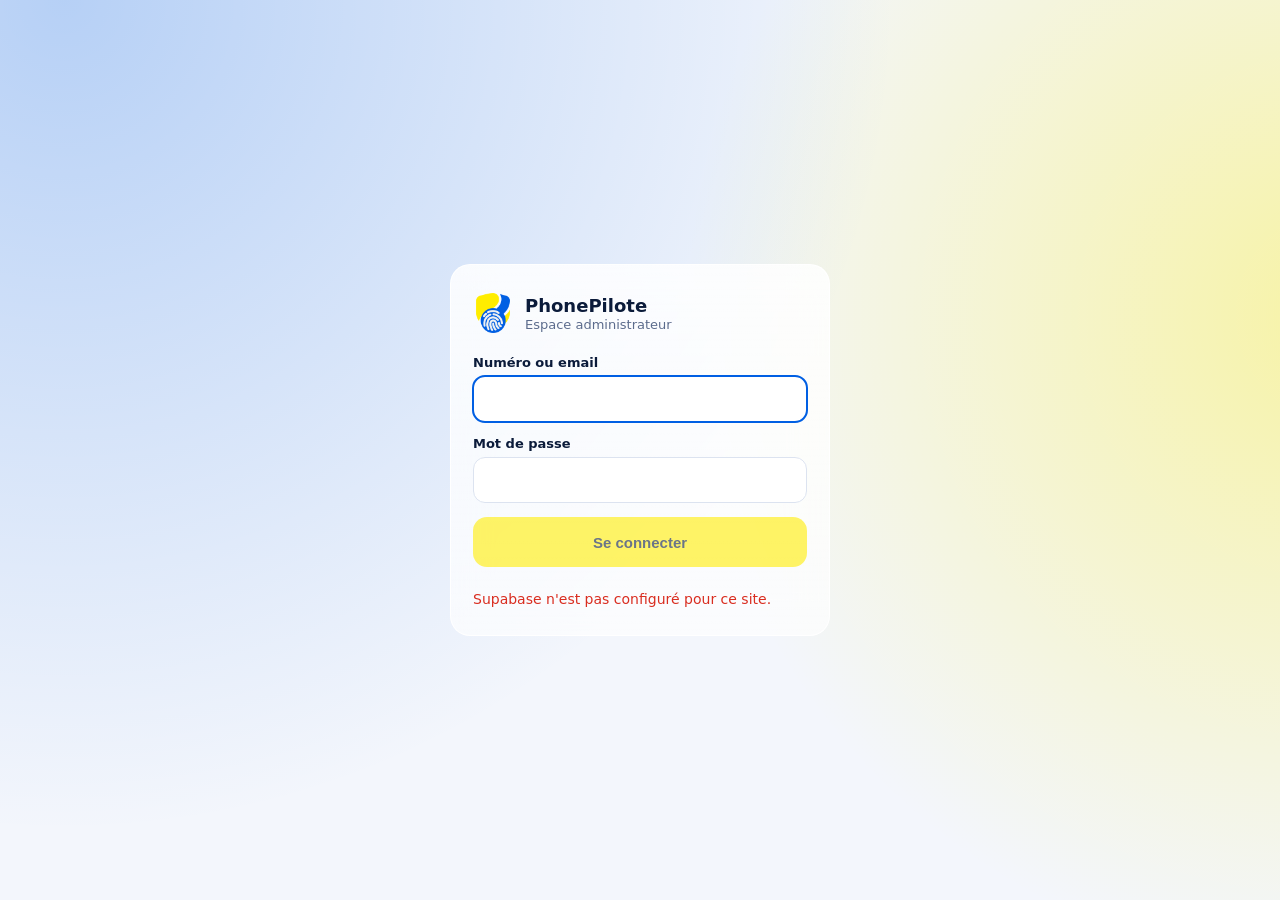
<file: web/admin/index.html>
<!doctype html>
<html lang="fr">
<head>
<meta charset="utf-8">
<meta name="viewport" content="width=device-width, initial-scale=1">
<meta name="robots" content="noindex, nofollow">
<meta name="referrer" content="no-referrer">
<title>PhonePilote — Admin</title>
<link rel="icon" href="../favicon.png">
<link rel="stylesheet" href="admin.css">
</head>
<body>

<!-- Connexion -->
<main id="login" class="center" hidden>
  <form id="loginForm" class="glass card" autocomplete="on">
    <div class="brand"><img src="../logo.png" alt=""><div><b>PhonePilote</b><span>Espace administrateur</span></div></div>
    <label>Numéro ou email<input id="ident" name="username" autocomplete="username" required></label>
    <label>Mot de passe<input id="pass" name="password" type="password" autocomplete="current-password" required></label>
    <button id="loginBtn" class="btn" type="submit">Se connecter</button>
    <p id="loginErr" class="err" role="alert"></p>
  </form>
</main>

<!-- Tableau de bord -->
<div id="app" hidden>
  <header class="top">
    <div class="brand"><img src="../logo.png" alt=""><div><b>PhonePilote</b><span>Admin · <span id="who"></span></span></div></div>
    <div class="actions">
      <button id="refresh" class="ghost" type="button">Actualiser</button>
      <button id="logout" class="ghost" type="button">Déconnexion</button>
    </div>
  </header>

  <p class="demo">Mode démo (avant agréments) : les actions à distance ne sont possibles que sur les téléphones marqués <b>« Test »</b>. L'ouverture à tous les utilisateurs se fera après obtention des agréments.</p>

  <section id="stats" class="stats"></section>

  <nav id="tabs" class="tabs">
    <button data-tab="devices" class="on" type="button">Téléphones</button>
    <button data-tab="users" type="button">Utilisateurs</button>
    <button data-tab="commands" type="button">Commandes</button>
    <button data-tab="locations" type="button">Positions</button>
    <button data-tab="versions" type="button">Versions</button>
  </nav>

  <div class="bar">
    <input id="search" type="search" placeholder="Rechercher (numéro, nom, modèle, IMEI…)">
    <span id="count" class="muted"></span>
  </div>

  <div class="glass wrap"><table id="table"></table></div>
  <p id="appNote" class="note-ok" role="status"></p>
  <p id="appErr" class="err" role="alert"></p>
</div>

<script src="config.js"></script>
<script src="app.js"></script>
</body>
</html>
</file>
<file: web/admin/admin.css>
:root{--blue:#005FE3;--deep:#003C9E;--yellow:#FFED00;--ink:#0B1B3A;--muted:#5B6B8C;--bg:#F3F6FC;--line:#DCE3F0;--ok:#0E9F6E;--bad:#D92D20}
*{box-sizing:border-box;margin:0;padding:0}
[hidden]{display:none!important}
body{font-family:system-ui,-apple-system,"Segoe UI",Roboto,sans-serif;color:var(--ink);background:var(--bg);min-height:100vh;font-size:14px;
  background-image:radial-gradient(circle at 5% 0%,rgba(0,95,227,.25),transparent 55%),
    radial-gradient(circle at 105% 35%,rgba(255,237,0,.35),transparent 45%);background-attachment:fixed}
.glass{background:linear-gradient(180deg,rgba(255,255,255,.85),rgba(255,255,255,.65));border:1px solid rgba(255,255,255,.9);
  border-radius:20px;backdrop-filter:blur(18px);-webkit-backdrop-filter:blur(18px)}
.brand{display:flex;align-items:center;gap:12px}
.brand img{width:40px;height:40px}
.brand b{font-size:18px;display:block}
.brand span{font-size:13px;color:var(--muted)}
.muted{color:var(--muted)}
.err{color:var(--bad);font-size:14px;margin-top:10px;min-height:1em}

.center{min-height:100vh;display:grid;place-items:center;padding:16px}
.card{width:100%;max-width:380px;padding:28px 22px;display:grid;gap:14px}
.card .brand{margin-bottom:8px}
label{display:grid;gap:6px;font-weight:600;font-size:13px}
input{height:46px;border:1px solid var(--line);border-radius:12px;padding:0 14px;font:inherit;background:#fff;color:var(--ink);width:100%}
input:focus{outline:2px solid var(--blue);outline-offset:-1px}
.btn{height:50px;border:0;border-radius:14px;font-weight:700;font-size:15px;background:var(--yellow);color:var(--ink);cursor:pointer}
.btn:disabled{opacity:.6;cursor:wait}

#app{max-width:1280px;margin:0 auto;padding:20px 16px 48px}
.top{display:flex;justify-content:space-between;align-items:center;gap:12px;flex-wrap:wrap}
.actions{display:flex;gap:8px}
.ghost{height:38px;padding:0 14px;border-radius:10px;border:1px solid var(--line);background:#fff;color:var(--ink);font:inherit;font-weight:600;cursor:pointer}
.ghost:hover{border-color:var(--blue)}
.demo{margin:16px 0;padding:10px 14px;border-radius:12px;background:rgba(255,237,0,.35);font-size:13px}

.stats{display:grid;grid-template-columns:repeat(auto-fit,minmax(150px,1fr));gap:10px;margin-bottom:16px}
.stat{padding:14px 16px}
.stat b{display:block;font-size:24px}
.stat span{font-size:12px;color:var(--muted)}

.tabs{display:flex;gap:6px;overflow-x:auto;padding-bottom:4px}
.tabs button{flex:none;height:36px;padding:0 14px;border-radius:999px;border:1px solid var(--line);background:#fff;font:inherit;font-weight:600;color:var(--muted);cursor:pointer}
.tabs button.on{background:var(--blue);border-color:var(--blue);color:#fff}
.bar{display:flex;align-items:center;gap:12px;margin:12px 0}
.bar input{max-width:420px}

.wrap{overflow-x:auto;padding:4px}
table{border-collapse:collapse;width:100%;min-width:640px}
th,td{text-align:left;padding:10px 12px;border-bottom:1px solid var(--line);white-space:nowrap;vertical-align:top}
th{font-size:12px;color:var(--muted);text-transform:uppercase;letter-spacing:.3px;position:sticky;top:0;background:rgba(255,255,255,.95)}
tr:last-child td{border-bottom:0}
td .note{display:block;white-space:normal;min-width:220px}
td code{font-size:12px}
.pill{display:inline-block;padding:2px 8px;border-radius:999px;font-size:12px;font-weight:600;background:var(--line)}
.pill.ok{background:rgba(14,159,110,.15);color:var(--ok)}
.pill.bad{background:rgba(217,45,32,.12);color:var(--bad)}
a{color:var(--blue)}
.empty{text-align:center;color:var(--muted);padding:24px}
.note-ok{color:var(--ok);font-size:14px;margin-top:10px}
.note-ok:empty{display:none}
.rowact{display:inline-flex;gap:6px;flex-wrap:wrap}
.rowact .ghost{height:30px;padding:0 10px;font-size:12px}
.rowact .ghost.on{background:var(--ok);border-color:var(--ok);color:#fff}
.rowact .ghost[data-act=lock]{border-color:var(--bad);color:var(--bad)}
td .sms-event{display:inline-block;white-space:normal;max-width:240px;font-size:12px}
</file>
